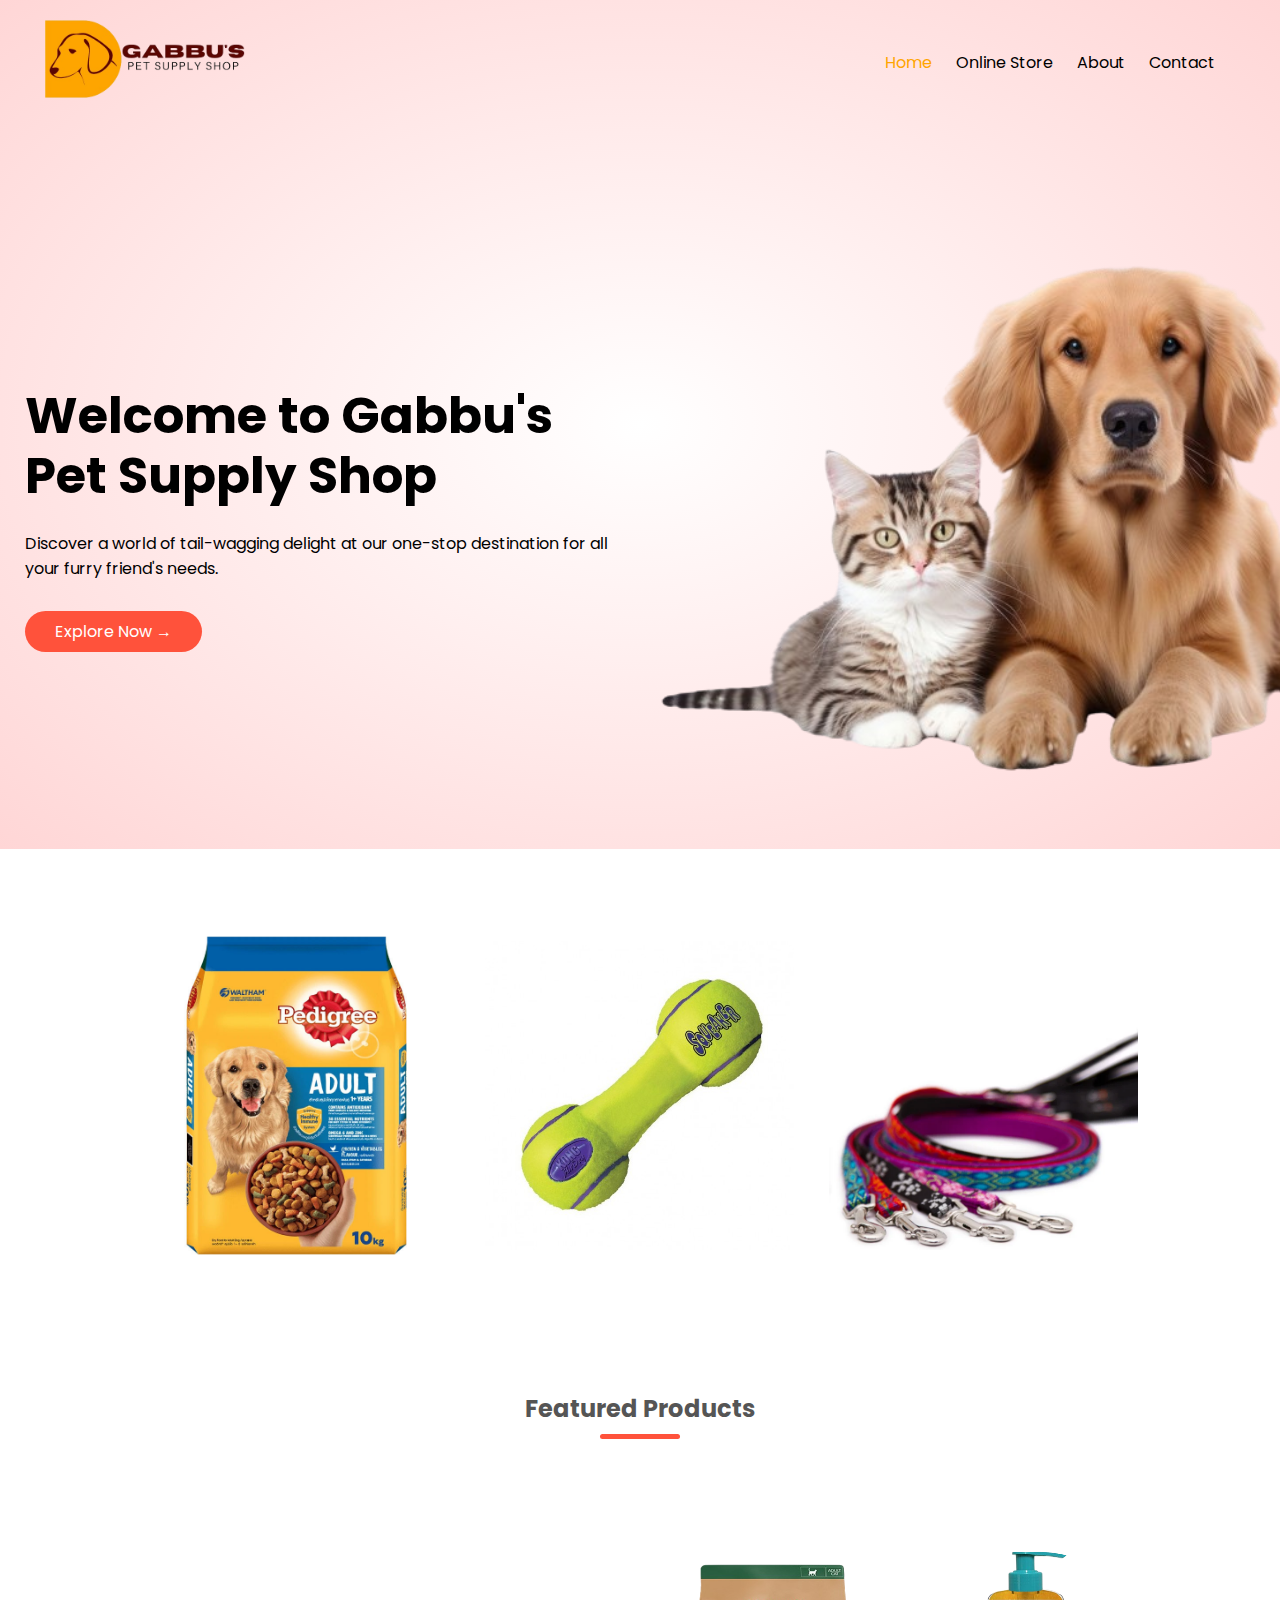
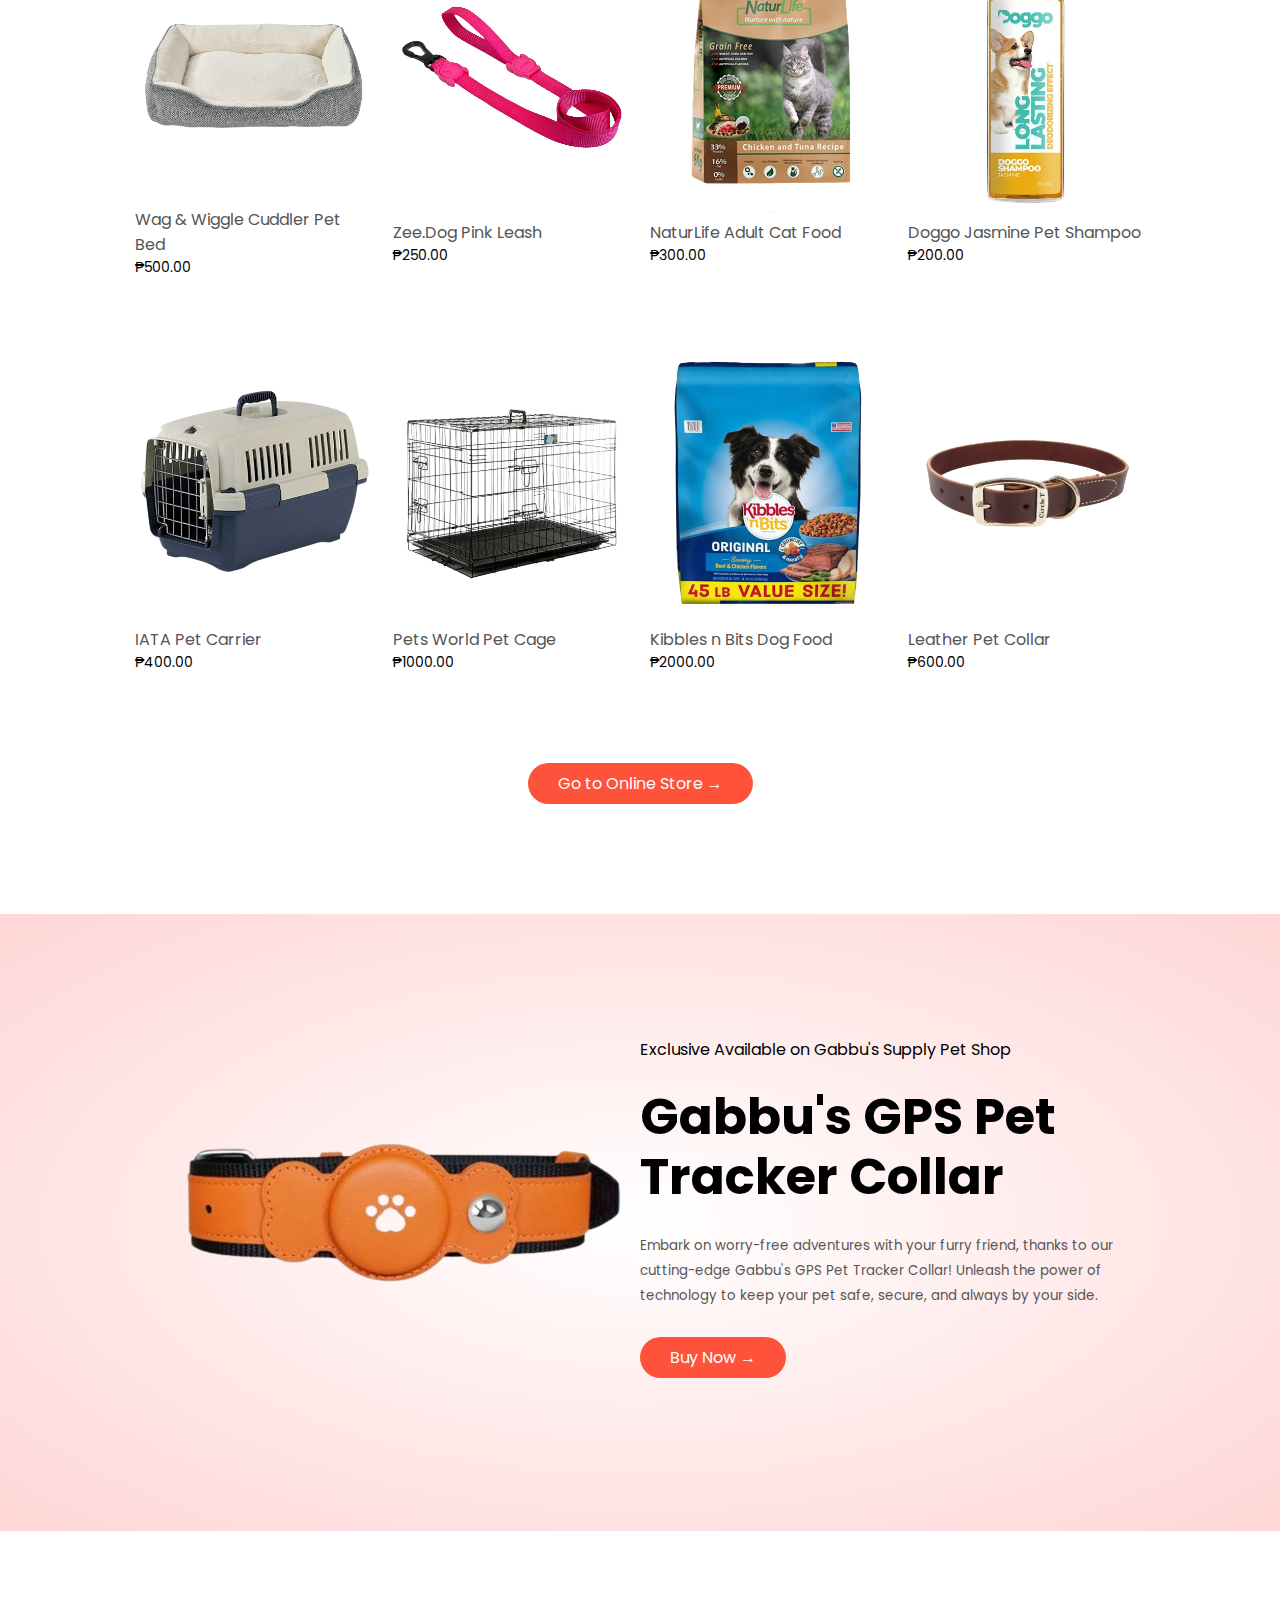
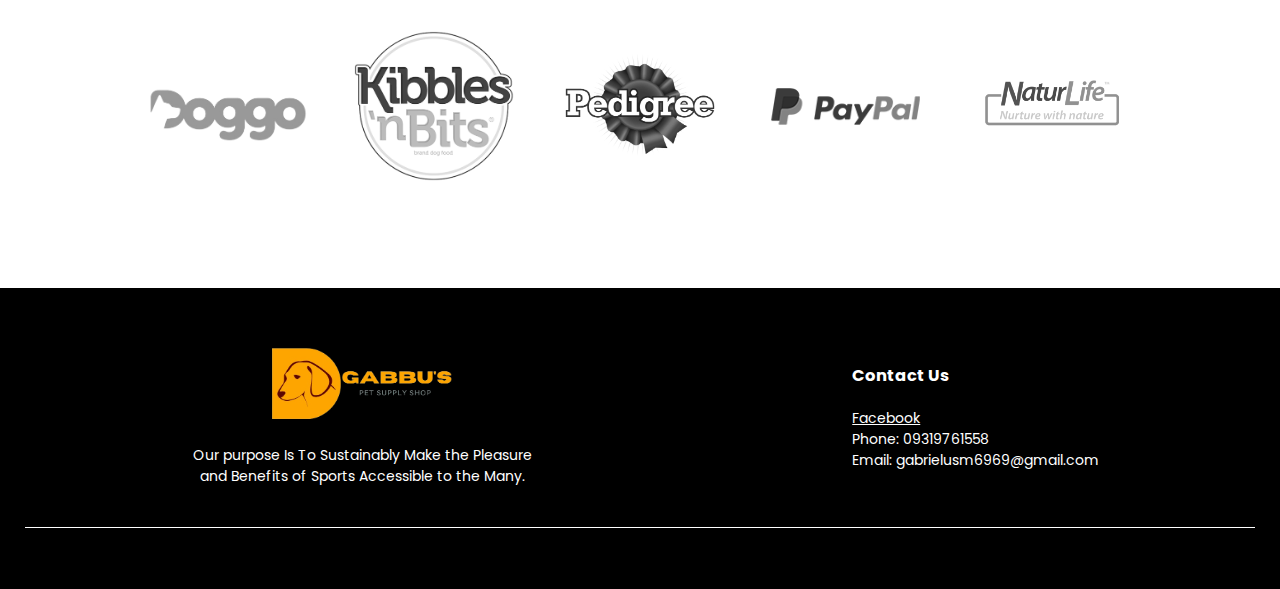
<file: index.html>
<!DOCTYPE html>
<html lang="en">
<head>
    <meta charset="UTF-8">
    <meta name="viewport" content="width=device-width, initial-scale=1.0">
    <title>Website</title>
    <link rel="stylesheet" href="styles.css">
    <link href="https://fonts.googleapis.com/css2?family=Poppins:wght@300;400;500;600;700&display=swap" rel="stylesheet">
</head>
<body>

    <div class="header">
    <div class="container">
        <div class="navbar">
            <div class="logo">
                <a href="index.html"><img src="images/logo.png" width="200px"></a>
            </div>
            <nav>
                <ul id="MenuItems">
                    <li><a href="index.html" style="color:orange">Home</a></li>
                    <li><a href="cart/index.html">Online Store</a></li>
                    <li><a href="about.html">About</a></li>
                    <li><a onclick="scrollToSpot()" class="">Contact</a></li>
                </ul>
            </nav>
        </div>
        <div class="row">
            <div class="col-2">
                <h1>Welcome to Gabbu's <br> Pet Supply Shop</h1>
                <p>Discover a world of tail-wagging delight at our one-stop destination for all your furry friend's needs.</p>
                    <a onclick="scrollToHere()" class="btn">Explore Now &#8594;</a>
            </div>
            <div class="col-2">
                <img src="images/image1.png" width="800px">
            </div>
        </div>
    </div>
    </div>

    <!------ featured categories ------>
        <div class="categories">
            <div class="small-container">
                <div class="row">
                    <div class="col-3">
                        <img src="images/category-1.jpg">
                    </div>
                    <div class="col-3">
                        <img src="images/category-2.jpg">
                    </div>
                    <div class="col-3">
                        <img src="images/category-3.png">
                    </div>
                </div>
            </div>
        </div>
    <!------ featured products ------>
        <div class="small-container">
            <div id="targetSpot"></div>
            <h2 class="title">Featured Products</h2>
            <div class="row">
                <div class="col-4">
                    <img src="images/product-1.png">
                    <h4>Wag & Wiggle Cuddler Pet Bed</h4>
                    <p>₱500.00</p>
                </div>
                <div class="col-4">
                    <img src="images/product-2.png">
                    <h4>Zee.Dog Pink Leash</h4>
                    <p>₱250.00</p>
                </div>
                <div class="col-4">
                    <img src="images/product-3.png">
                    <h4>NaturLife Adult Cat Food</h4>
                    <p>₱300.00</p>
                </div>
                <div class="col-4">
                    <img src="images/product-4.png">
                    <h4>Doggo Jasmine Pet Shampoo</h4>
                    <p>₱200.00</p>
                </div>
                <div class="col-4">
                    <img src="images/product-5.png">
                    <h4>IATA Pet Carrier</h4>
                    <p>₱400.00</p>
                </div>
                <div class="col-4">
                    <img src="images/product-6.png">
                    <h4>Pets World Pet Cage</h4>
                    <p>₱1000.00</p>
                </div>
                <div class="col-4">
                    <img src="images/product-7.png">
                    <h4>Kibbles n Bits Dog Food</h4>
                    <p>₱2000.00</p>
                </div>
                <div class="col-4">
                    <img src="images/product-8.png">
                    <h4>Leather Pet Collar</h4>
                    <p>₱600.00</p>
                </div>
                <a href="cart/index.html" class="btn">Go to Online Store &#8594;</a>
            </div>
        </div>
    <!------ offers ------>
        <div class="offer">
            <div class="small-container">
                <div class="row">
                    <div class="col-2">
                        <img src="images/exclusive.png" class="offer-img" width="550px">
                    </div>
                    <div class="col-2">
                        <p>Exclusive Available on Gabbu's Supply Pet Shop</p>
                        <h1 style="color:black">Gabbu's GPS Pet Tracker Collar</h1>
                        <small>Embark on worry-free adventures with your furry friend, thanks to our cutting-edge Gabbu's GPS Pet Tracker Collar! Unleash the power of technology to keep your pet safe, secure, and always by your side. <br></small>
                        <a href="product-details.html" class="btn">Buy Now &#8594;</a>
                    </div>
                </div>
            </div>
        </div>
    <!------ brands ------>
        <div class="brands">
            <div class="small-container">
                <div class="row">
                    <div class="col-5">
                        <img src="images/logo-godrej.png">
                    </div>
                    <div class="col-5">
                        <img src="images/logo-coca-cola.png">
                    </div>
                    <div class="col-5">
                        <img src="images/logo-oppo.png">
                    </div>
                    <div class="col-5">
                        <img src="images/logo-paypal.png">
                    </div>
                    <div class="col-5">
                        <img src="images/logo-philips.png">
                    </div>
                </div>
            </div>
        </div>
    <!------ footer ------>
        <div class="footer">
            <div id="hereOh"></div>
            <div class="container">
                <div class="row">
                    <div class="footer-col-2">
                        <img src="images/logo-white.png" width="200px">
                        <p>Our purpose Is To Sustainably Make the Pleasure and Benefits of Sports Accessible to the Many. </p>
                    </div>
                    <div class="footer-col-4">
                        <h3>Contact Us</h3>
                        <ul>
                            <li><a href="https://www.facebook.com/Gabbu69" id="myLink" class="link">Facebook</a></li>
                            <li>Phone: 09319761558</li>
                            <li>Email: gabrielusm6969@gmail.com</li>
                        </ul>
                    </div>
                </div>
                <hr>
                <p class="copyright" color="white">Copyright 2023 - Edgardo Gabriel Paclibar</p>
            </div>
        </div>

<!------ js for toggle menu ------>
    <script>
        var MenuItems = document.getElementById("MenuItems");

        MenuItems.style.maxHeight = "0px";


        function menutoggle(){
            if(MenuItems.style.maxHeight == "0px"){
                MenuItems.style.maxHeight = "200px"
            }
            else {
                MenuItems.style.maxHeight = "0px"
            }
        }
    </script>
<!------ js for view offers in header ------>
    <script>
        function scrollToHere() {
        var targetSpot = document.getElementById('targetSpot');
        targetSpot.scrollIntoView({ behavior: 'smooth' });
        }
    </script>
<!------ js for facebook link ------>
    <script>
        document.getElementById('myLink').addEventListener('click', function(e) {e.preventDefault();
        var url = 'https://www.facebook.com/Gabbu69';
        window.open(url, '_blank');
    }); 
    </script>
<!------ js for contact in header ------>
    <script>
        function scrollToSpot() {
        var targetSpot = document.getElementById('hereOh');
        targetSpot.scrollIntoView({ behavior: 'smooth' });
        }
    </script>

</body>
</html>
</file>
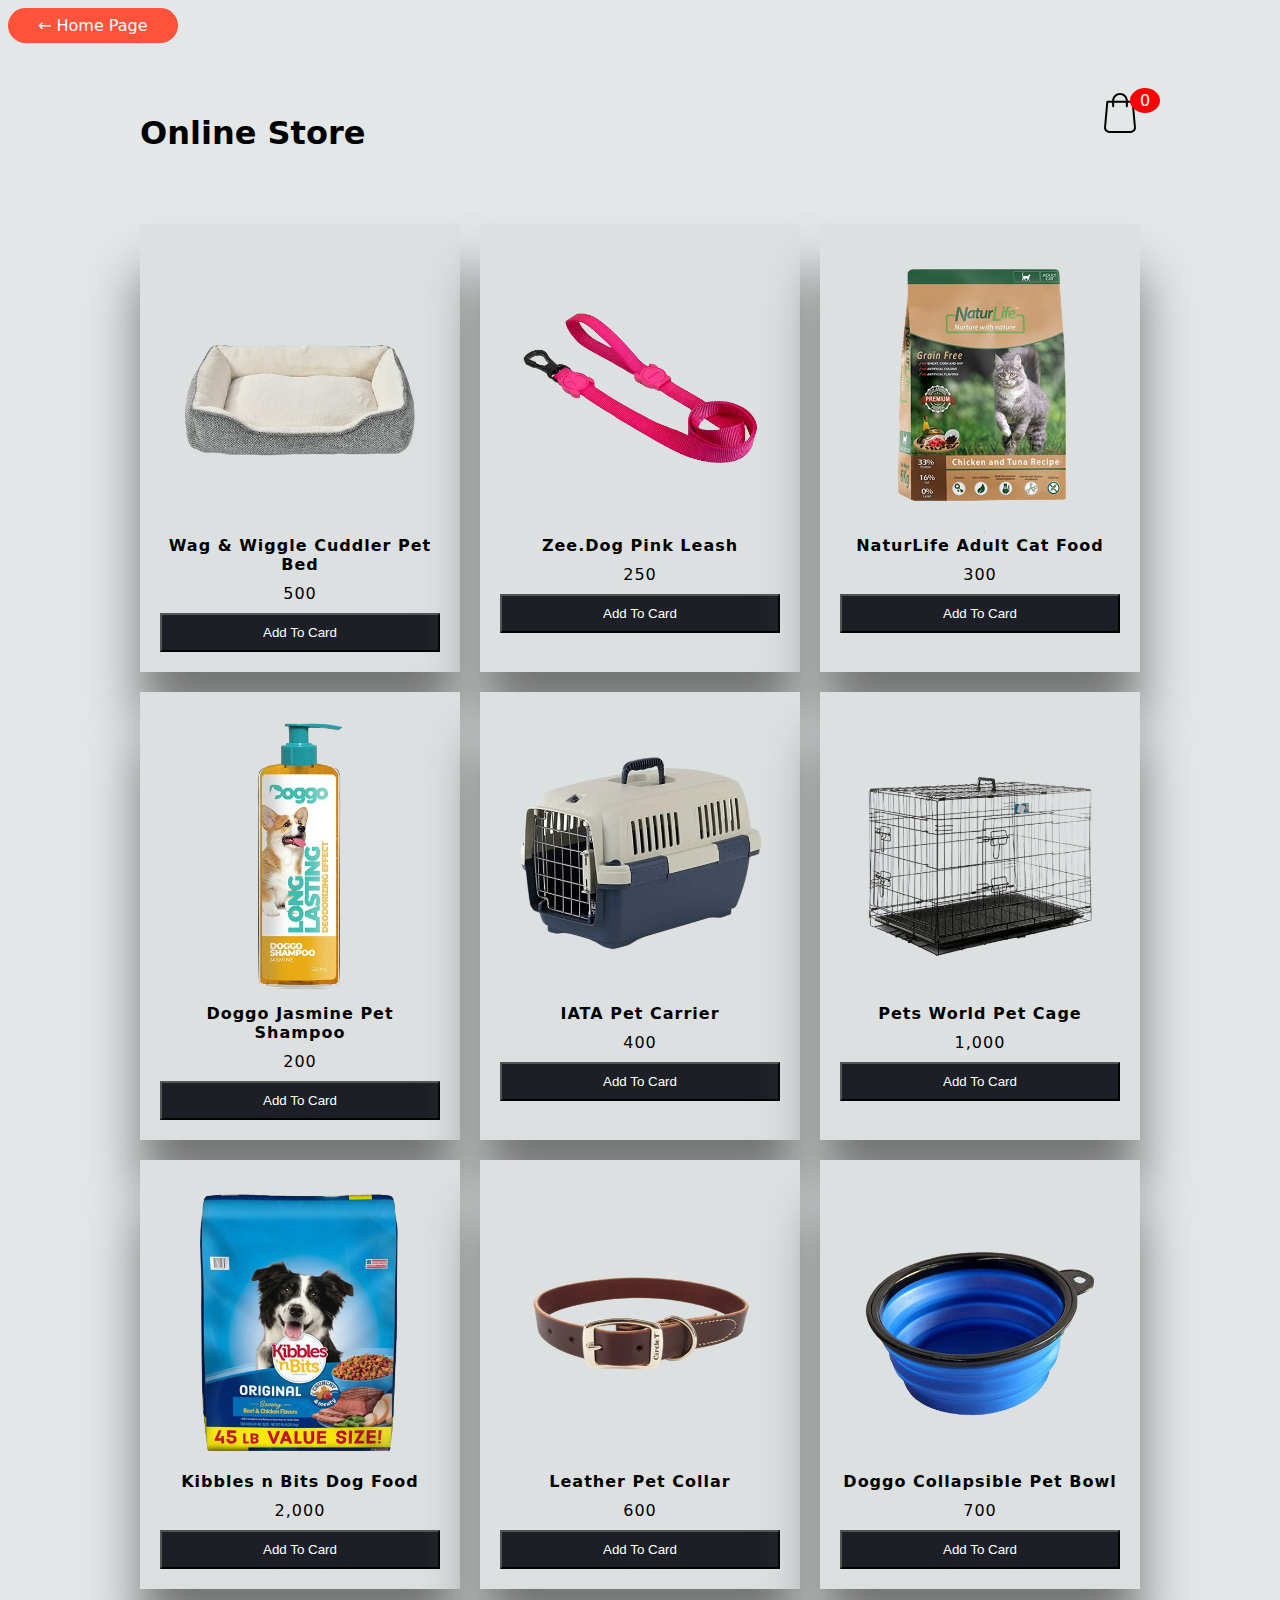
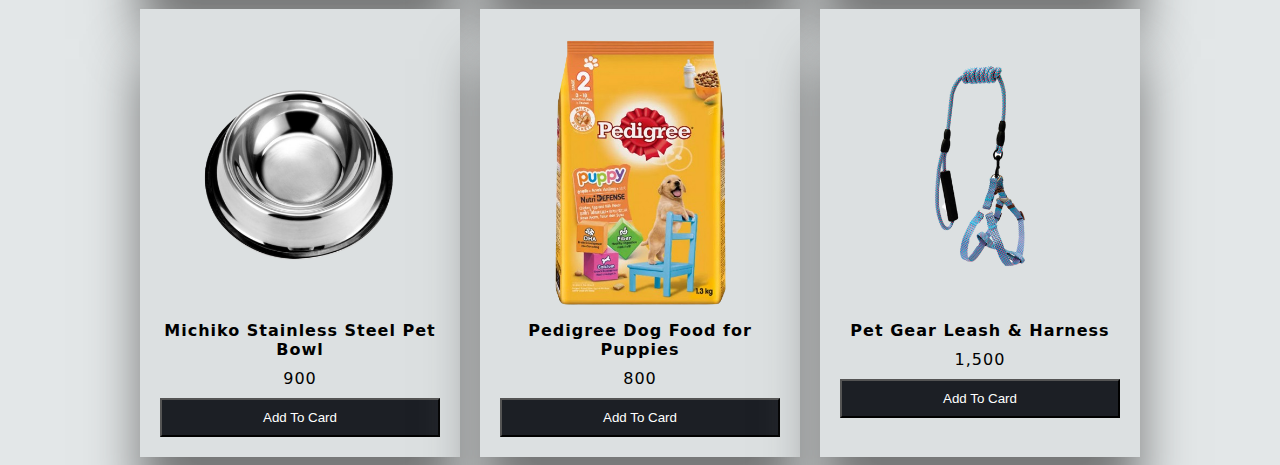
<file: cart/index.html>
<!DOCTYPE html>
<html lang="en">
<head>
    <meta charset="UTF-8">
    <meta http-equiv="X-UA-Compatible" content="IE=edge">
    <meta name="viewport" content="width=device-width, initial-scale=1.0">
    <title>Document</title>
    <link rel="stylesheet" href="style.css">
</head>
<body class="">
    <div class="backButton">
        <a href="../index.html" class="button">&#x2190; Home Page</a>
    </div>
    <div class="container">
        <header>
            <h1>Online Store</h1>
            <div class="shopping">
                <img src="image/shopping.svg">
                <span class="quantity">0</span>
            </div>
        </header>

        <div class="list"></div>

    </div>
    <div class="card">
        <h1>Card</h1>
        <ul class="listCard">
        </ul>
        <div class="checkOut">
            <div class="total" onclick="buttonClicked()" style="cursor: pointer;">Check Out</div>
            <div class="closeShopping">Close</div>
        </div>
    </div>


    <script>
        function buttonClicked() {
            alert("Your Order is Placed, Please wait for it to arrive");
        }
    </script>
    <script src="app.js"></script>
</body>
</html>
</file>
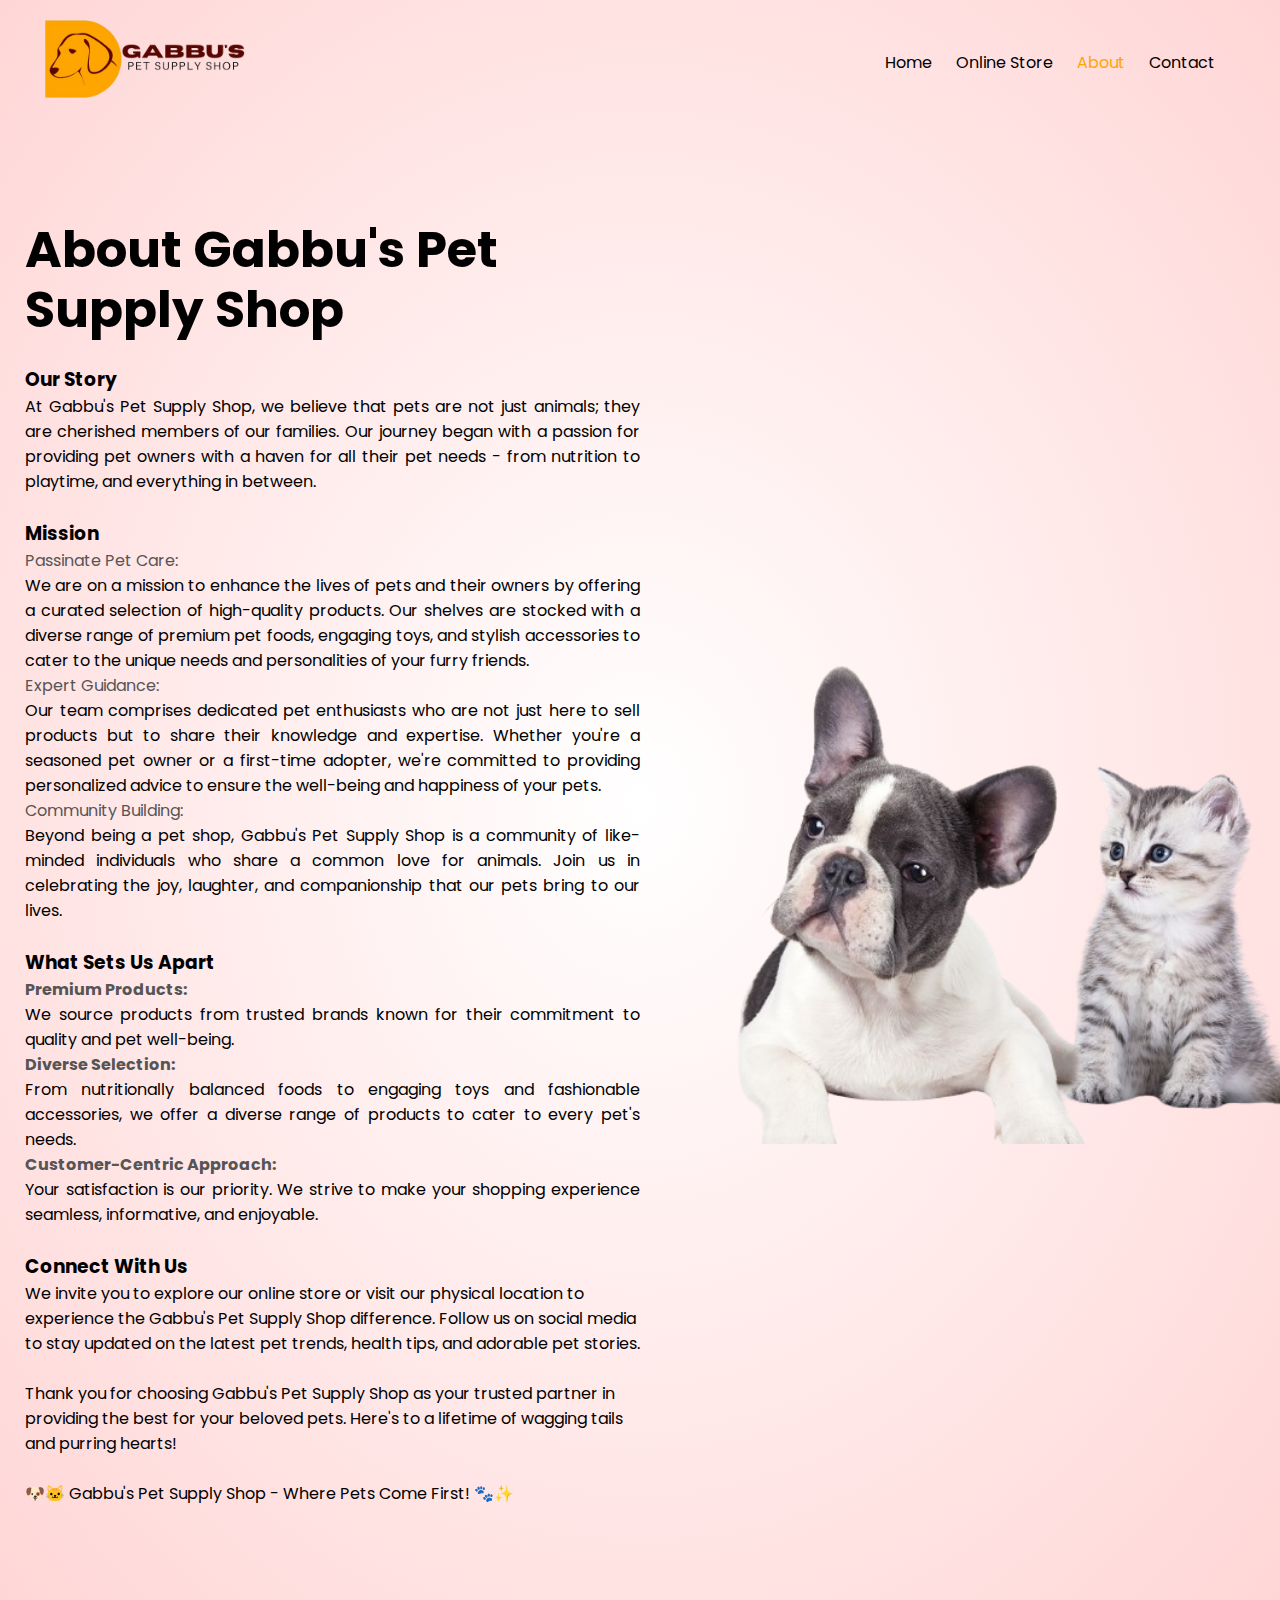
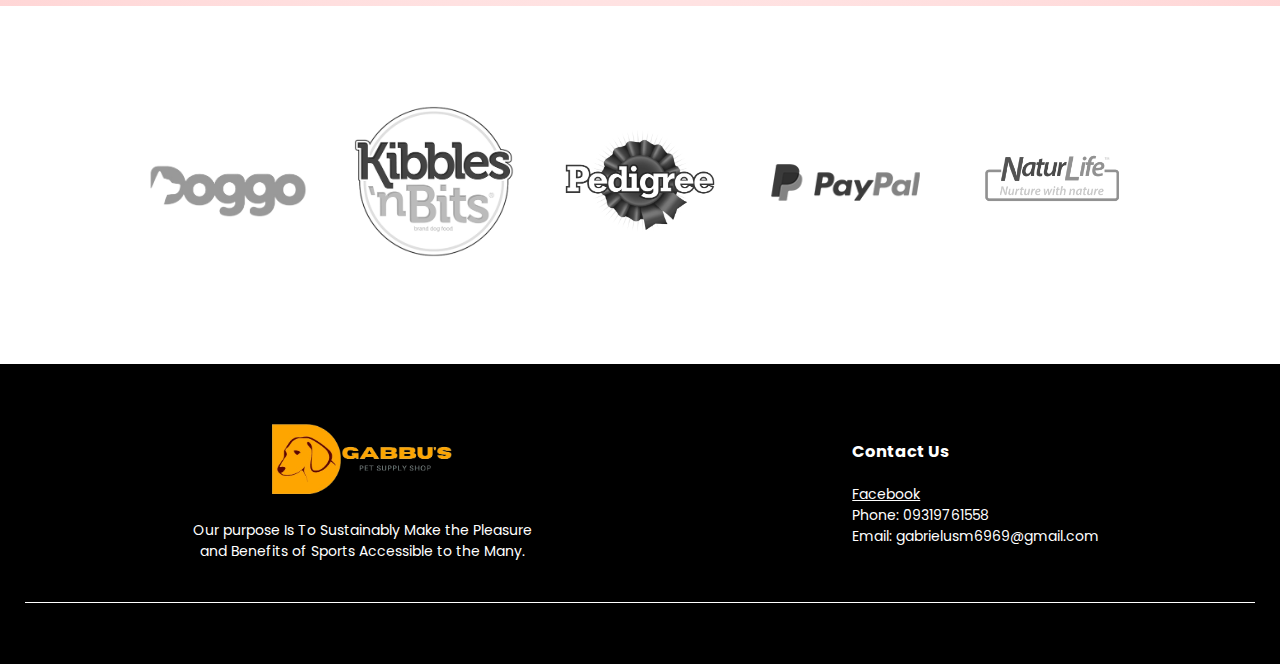
<file: about.html>
<!DOCTYPE html>
<html lang="en">
<head>
    <meta charset="UTF-8">
    <meta name="viewport" content="width=device-width, initial-scale=1.0">
    <title>About</title>
    <link rel="stylesheet" href="styles.css">
    <link href="https://fonts.googleapis.com/css2?family=Poppins:wght@300;400;500;600;700&display=swap" rel="stylesheet">
</head>
<body>

    <div class="header">
    <div class="container">
        <div class="navbar">
            <div class="logo">
                <a href="index.html"><img src="images/logo.png" width="200px"></a>
            </div>
            <nav>
                <ul id="MenuItems">
                    <li><a href="index.html">Home</a></li>
                    <li><a href="cart/index.html">Online Store</a></li>
                    <li><a href="about.html" style="color:orange">About</a></li>
                    <li><a onclick="scrollToSpot()" class="">Contact</a></li>
                </ul>
            </nav>
        </div>
        <div class="row">
            <div class="col-2">
                <h1>About Gabbu's Pet Supply Shop</h1>
                <h3>Our Story</h3>
                <p style="text-align: justify">At Gabbu's Pet Supply Shop, we believe that pets are not just animals; they are cherished members of our families. Our journey began with a passion for providing pet owners with a haven for all their pet needs - from nutrition to playtime, and everything in between.</p>
                <br>
                <h3>Mission</h3>
                <h4>Passinate Pet Care:</h4>
                <p style="text-align: justify">We are on a mission to enhance the lives of pets and their owners by offering a curated selection of high-quality products. Our shelves are stocked with a diverse range of premium pet foods, engaging toys, and stylish accessories to cater to the unique needs and personalities of your furry friends.</p>
                <h4>Expert Guidance:</h4>
                <p style="text-align: justify">Our team comprises dedicated pet enthusiasts who are not just here to sell products but to share their knowledge and expertise. Whether you're a seasoned pet owner or a first-time adopter, we're committed to providing personalized advice to ensure the well-being and happiness of your pets.</p>
                <h4>Community Building:</h4>
                <p style="text-align: justify">Beyond being a pet shop, Gabbu's Pet Supply Shop is a community of like-minded individuals who share a common love for animals. Join us in celebrating the joy, laughter, and companionship that our pets bring to our lives.</p>
                <br>
                <h3>What Sets Us Apart</h3>
                <h4 style="font-weight: bold;">Premium Products: </h4><p style="text-align: justify">We source products from trusted brands known for their commitment to quality and pet well-being.</p>
                <h4 style="font-weight: bold;">Diverse Selection: </h4><p style="text-align: justify">From nutritionally balanced foods to engaging toys and fashionable accessories, we offer a diverse range of products to cater to every pet's needs.</p>
                <h4 style="font-weight: bold;">Customer-Centric Approach: </h4><p style="text-align: justify">Your satisfaction is our priority. We strive to make your shopping experience seamless, informative, and enjoyable.</p>
                <br>
                <h3>Connect With Us</h3>
                <p>We invite you to explore our online store or visit our physical location to experience the Gabbu's Pet Supply Shop difference. Follow us on social media to stay updated on the latest pet trends, health tips, and adorable pet stories.
                    <br><br>
                    Thank you for choosing Gabbu's Pet Supply Shop as your trusted partner in providing the best for your beloved pets. Here's to a lifetime of wagging tails and purring hearts!
                    <br><br>
                    🐶🐱 Gabbu's Pet Supply Shop - Where Pets Come First! 🐾✨</p>
                <br>
                <br>
                <br>
                <br>
            </div>
            <div class="col-2">
                <img src="images/image12.png" width="800px">
            </div>
        </div>
    </div>
    </div>

    <!------ brands ------>
        <div class="brands">
            <div class="small-container">
                <div class="row">
                    <div class="col-5">
                        <img src="images/logo-godrej.png">
                    </div>
                    <div class="col-5">
                        <img src="images/logo-coca-cola.png">
                    </div>
                    <div class="col-5">
                        <img src="images/logo-oppo.png">
                    </div>
                    <div class="col-5">
                        <img src="images/logo-paypal.png">
                    </div>
                    <div class="col-5">
                        <img src="images/logo-philips.png">
                    </div>
                </div>
            </div>
        </div>
    <!------ footer ------>
        <div class="footer">
            <div id="hereOh"></div>
            <div class="container">
                <div class="row">
                    <div class="footer-col-2">
                        <img src="images/logo-white.png" width="200px">
                        <p>Our purpose Is To Sustainably Make the Pleasure and Benefits of Sports Accessible to the Many. </p>
                    </div>
                    <div class="footer-col-4">
                        <h3>Contact Us</h3>
                        <ul>
                            <li><a href="https://www.facebook.com/Gabbu69" id="myLink" class="link">Facebook</a></li>
                            <li>Phone: 09319761558</li>
                            <li>Email: gabrielusm6969@gmail.com</li>
                        </ul>
                    </div>
                </div>
                <hr>
                <p class="copyright" color="white">Copyright 2023 - Edgardo Gabriel Paclibar</p>
            </div>
        </div>

<!------ js for toggle menu ------>
    <script>
        var MenuItems = document.getElementById("MenuItems");

        MenuItems.style.maxHeight = "0px";


        function menutoggle(){
            if(MenuItems.style.maxHeight == "0px"){
                MenuItems.style.maxHeight = "200px"
            }
            else {
                MenuItems.style.maxHeight = "0px"
            }
        }
    </script>
<!------ js for view offers in header ------>
    <script>
        function scrollToHere() {
        var targetSpot = document.getElementById('targetSpot');
        targetSpot.scrollIntoView({ behavior: 'smooth' });
        }
    </script>
<!------ js for facebook link ------>
    <script>
        document.getElementById('myLink').addEventListener('click', function(e) {e.preventDefault();
        var url = 'https://www.facebook.com/Gabbu69';
        window.open(url, '_blank');
    }); 
    </script>
<!------ js for contact in header ------>
    <script>
        function scrollToSpot() {
        var targetSpot = document.getElementById('hereOh');
        targetSpot.scrollIntoView({ behavior: 'smooth' });
        }
    </script>

</body>
</html>
</file>
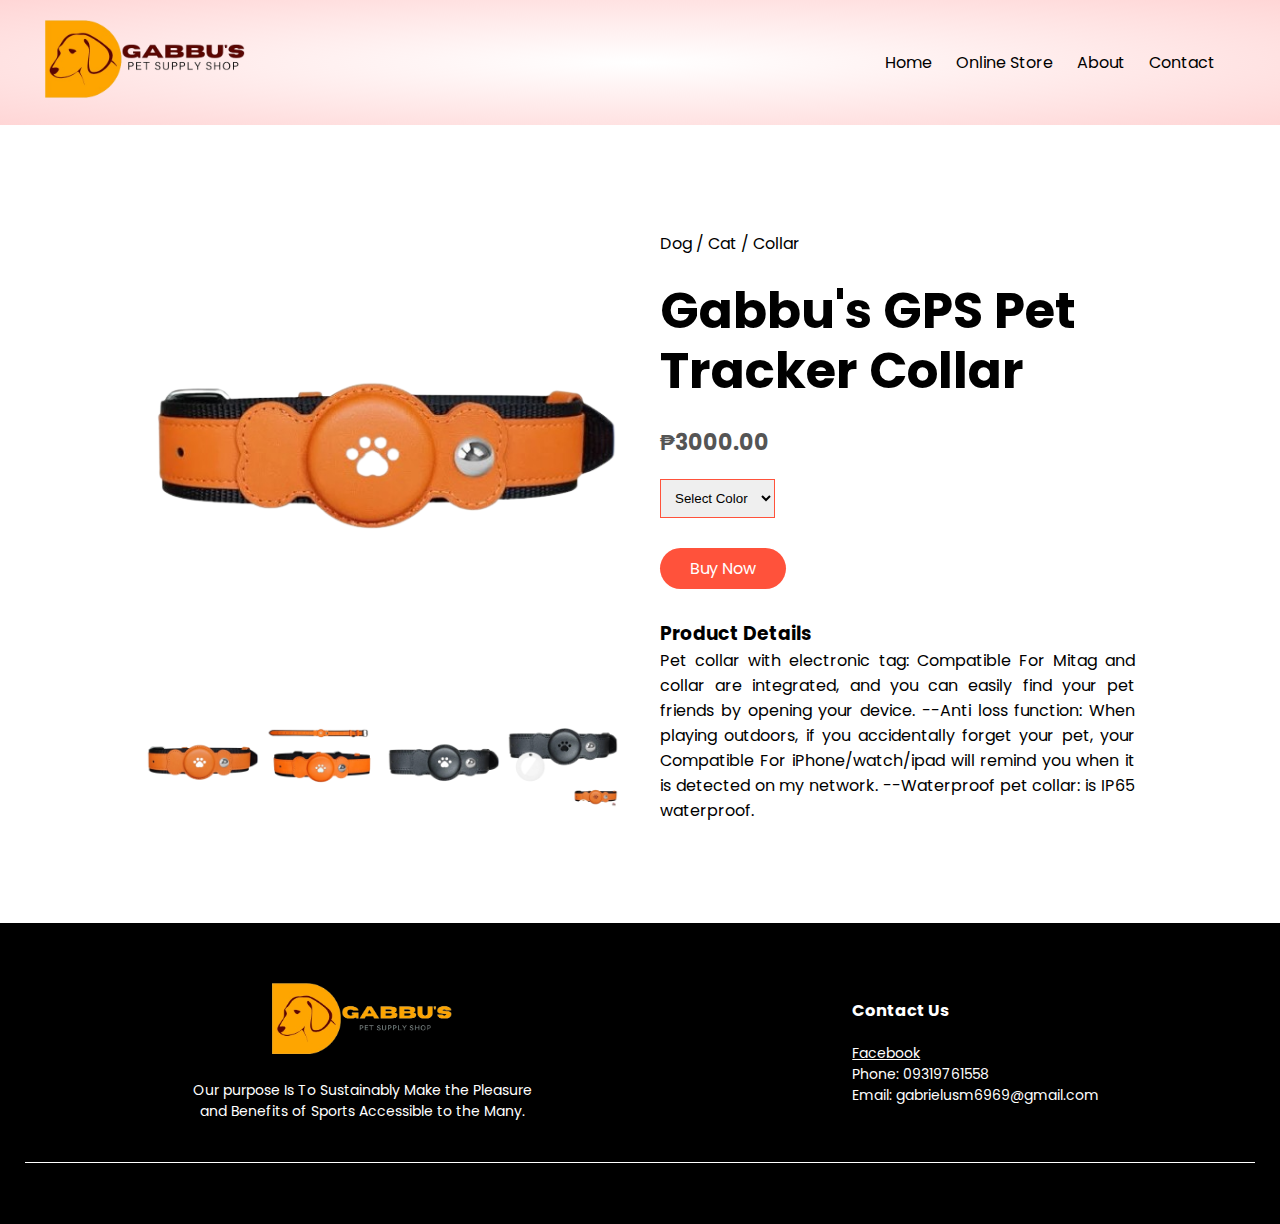
<file: product-details.html>
<!DOCTYPE html>
<html lang="en">
<head>
    <meta charset="UTF-8">
    <meta name="viewport" content="width=device-width, initial-scale=1.0">
    <title>Website</title>
    <link rel="stylesheet" href="styles.css">
    <link href="https://fonts.googleapis.com/css2?family=Poppins:wght@300;400;500;600;700&display=swap" rel="stylesheet">
</head>
<body>

<div class="header">
    <div class="container">
        <div class="navbar">
            <div class="logo">
                <a href="index.html"><img src="images/logo.png" width="200px"></a>
            </div>
            <nav>
                <ul id="MenuItems">
                    <li><a href="index.html">Home</a></li>
                    <li><a href="cart/index.html">Online Store</a></li>
                    <li><a href="about.html">About</a></li>
                    <li><a onclick="scrollToSpot()" class="">Contact</a></li>
                </ul>
            </nav>
        </div>
    </div>
</div>
<!------ single product details ------>
        <div class="small-container single-product">
            <div class="row">
                <div class="col-2">
                    <img src="images/gallery-1.png" width="100%" id="ProductImg">

                    <div class="small-img-row">
                        <div class="small-img-col">
                            <img src="images/gallery-1.png" width="100%" class="small-img">
                        </div>
                        <div class="small-img-col">
                            <img src="images/gallery-2.png" width="100%" class="small-img">
                        </div>
                        <div class="small-img-col">
                            <img src="images/gallery-3.png" width="100%" class="small-img">
                        </div>
                        <div class="small-img-col">
                            <img src="images/gallery-4.png" width="100%" class="small-img">
                        </div>
                    </div>
                </div>
                <div class="col-2">
                    <p>Dog / Cat / Collar</p>
                    <h1>Gabbu's GPS Pet Tracker Collar</h1>
                    <h4>₱3000.00</h4>
                    <select>
                        <option>Select Color</option>
                        <option>Orange</option>
                        <option>Black</option>
                    </select>
                    <a href="" class="btn" onclick="buttonClicked()" style="cursor: pointer;">Buy Now</a>
                    <h3>Product Details</h3>
                    <p style="text-align: justify;">Pet collar with electronic tag: Compatible For Mitag and collar are integrated, and you can easily find your pet friends by opening your device. --Anti loss function: When playing outdoors, if you accidentally forget your pet, your Compatible For iPhone/watch/ipad will remind you when it is detected on my network. --Waterproof pet collar: is IP65 waterproof.</p>
                </div>
            </div>
        </div>

<br>
<br>
<br>

    <!------ footer ------>
    <div class="footer">
        <div id="hereOh"></div>
        <div class="container">
            <div class="row">
                <div class="footer-col-2">
                    <img src="images/logo-white.png" width="200px">
                    <p>Our purpose Is To Sustainably Make the Pleasure and Benefits of Sports Accessible to the Many. </p>
                </div>
                <div class="footer-col-4">
                    <h3>Contact Us</h3>
                    <ul>
                        <li><a href="https://www.facebook.com/Gabbu69" id="myLink" class="link">Facebook</a></li>
                        <li>Phone: 09319761558</li>
                        <li>Email: gabrielusm6969@gmail.com</li>
                    </ul>
                </div>
            </div>
            <hr>
            <p class="copyright" color="white">Copyright 2023 - Edgardo Gabriel Paclibar</p>
        </div>
    </div>

<!------ js for toggle menu ------>
<script>
    var MenuItems = document.getElementById("MenuItems");

    MenuItems.style.maxHeight = "0px";


    function menutoggle(){
        if(MenuItems.style.maxHeight == "0px"){
            MenuItems.style.maxHeight = "200px"
        }
        else {
            MenuItems.style.maxHeight = "0px"
        }
    }
</script>
<!------ js for view offers in header ------>
<script>
    function scrollToHere() {
    var targetSpot = document.getElementById('targetSpot');
    targetSpot.scrollIntoView({ behavior: 'smooth' });
    }
</script>
<!------ js for facebook link ------>
<script>
    document.getElementById('myLink').addEventListener('click', function(e) {e.preventDefault();
    var url = 'https://www.facebook.com/Gabbu69';
    window.open(url, '_blank');
}); 
</script>
<!------ js for contact in header ------>
<script>
    function scrollToSpot() {
    var targetSpot = document.getElementById('hereOh');
    targetSpot.scrollIntoView({ behavior: 'smooth' });
    }
</script>

<!------ js for product gallery ------>
    <script>
        var ProductImg = document.getElementById("ProductImg");
        var SmallImg = document.getElementsByClassName("small-img");

            SmallImg[0].onclick = function(){
                ProductImg.src = SmallImg[0].src;
            }
            SmallImg[1].onclick = function(){
                ProductImg.src = SmallImg[1].src;
            }
            SmallImg[2].onclick = function(){
                ProductImg.src = SmallImg[2].src;
            }
            SmallImg[3].onclick = function(){
                ProductImg.src = SmallImg[3].src;
            }
    </script>
<!------ js for Buy Now button ------>
    <script>
    function buttonClicked() {
        alert("Your Order is Placed, Please wait for it to arrive");
    }
    </script>
</body>
</html>
</file>
<file: styles.css>
*{
    margin: 0;
    padding: 0;
    box-sizing: border-box;
}
body{
    font-family: 'Poppins', sans-serif;
}
.navbar{
    display: flex;
    align-items: center;
    padding: 20px;
}
nav{
    flex: 1;
    text-align: right;
}
nav ul{
    display: inline-block;
    list-style-type: none;
}
nav ul li{
    display: inline-block;
    margin-right: 20px;
    cursor: pointer;
}
a{
    text-decoration: none;
    color: black;
}
li{
    color: white;
}
.container{
    max-width: 1300px;
    margin: auto;
    padding-left: 25px;
    padding-right: 25px;
}
.row{
    display: flex;
    align-items: center;
    flex-wrap: wrap;
    justify-content: space-around;
}
.col-2{
    flex-basis: 50%;
    min-width: 300px;
}
.col-2 img{
    max-width: 120%;
    padding: 50px 0;
}
.col-2 h1{
    font-size: 50px;
    line-height: 60px;
    margin: 25px 0;
    color: black;
}
.col-2 p{
    color: black;
}
.btn{
    display: inline-block;
    background: #ff523b;
    color: #fff;
    padding: 8px 30px;
    margin: 30px 0;
    border-radius: 30px;
    transition: background 0.5s;
}
.btn:hover{
    background: white;
    color: #00131c;
    cursor: pointer;
}
.header{
    background: radial-gradient(#fff,#ffd6d6);
}
.header .row{
    margin-top: 70px;
}
.header1{
    background-color: #ffd6d6;
}
.categories{
    margin: 70px 0;
}
.col-3{
    flex-basis: 30%;
    min-width: 250px;
    margin-bottom: 30px;
}
.col-3 img{
    width: 100%;
}
.small-container{
    max-width: 1080px;
    margin: auto;
    padding-left: 25px;
    padding-right: 25px;
}
.col-4{
    flex-basis: 25%;
    padding: 10px;
    min-width: 200px;
    margin-bottom: 50px;
    transition: transform 0.5s;
}
.col-4 img{
    width: 100%;
}
.title{
    text-align: center;
    margin: 0px auto 80px;
    position: relative;
    line-height: 60px;
    color: #555;
}
.title::after{
    content: '';
    background: #ff523b;
    width: 80px;
    height: 5px;
    border-radius: 5px;
    position: absolute;
    bottom: 0;
    left: 50%;
    transform: translateX(-50%);
}
h4{
    color: #555;
    font-weight: normal;
}
.col-4 p{
    font-size: 14px;
}
.col-4:hover{
    transform: translateY(-5px);
}

/*------ offer ------*/

.offer{
    background: radial-gradient(#fff,#ffd6d6);
    margin-top: 80px;
    padding: 30px 0;
}
.col-2 .offer-img{
    padding: 50px;
}
small{
    color: #555;
}

/*------ brands ------*/
.brands{
    margin: 100px auto;
}
.col-5{
    width: 160px;
}
.col-5 img{
    width: 100%;
    cursor: pointer;
    filter: grayscale(100%);
}
.col-5 img:hover{
    filter: grayscale(0);
}
/*------ footer ------*/
.footer{
    background: #000;
    color: 8a8a8a;
    font-size: 14px;
    padding: 60px 0 20px;
}
.footer p{
    color: 8a8a8a;
}
.footer h3{
    color: #fff;
    margin-bottom: 20px;
}
.footer-col-2, .footer-col-4{
    min-width: 250px;
    margin-bottom: 20px;
}
.footer-col-2{
    flex-basis: 30%;
    text-align: center;
    color: white;
}
.footer-col-2 img{
    width: 180px;
    margin-bottom: 20px;
}
.footer-col-4 ul li a{
    color: white;
    text-decoration: underline;
}
ul{
    list-style-type: none;
}
.app-logo{
    margin-top: 20px;
}
.app-logo img{
    width: 140px;
}
.footer hr{
    border: none;
    background: white;
    height: 1px;
    margin: 20px 0;
}
.copyright{
    text-align: center;
}
.menu-icon{
    width: 28px;
    margin-left: 20px;
    display: none;
}

/*------ media query for menu ------*/
@media only screen and (max-width: 800px){
    nav ul{
        position: absolute;
        top: 70px;
        left: 0;
        background: #333;
        width: 100%;
        overflow: hidden;
        transition: max-height 0.5s;
    }
    nav ul li{
        display: block;
        margin-right: 50px;
        margin-top: 10px;
        margin-bottom: 10px;
    }
    nav ul li a{
        color: #fff;
    }
    .menu-icon{
        display: block;
        cursor: pointer;
    }
}

/*------ media query for less than 600 screen size ------*/
@media only screen and (max-width: 600px){
    .row{
        text-align: center;
    }
    .col-2, .col-3, .col-4{
        flex-basis: 100%;
    }
    .single-product .row{
        text-align: left;
    }
    .single-product .col-2{
        padding: 20px 0;
    }
    .single-product h1{
        font-size: 30px;
        line-height: 32px;
    }
    .cart-info p{
        display:none;
    }
}

/*------ all products page ------*/
.row-2{
    justify-content: space-between;
    margin: 100px auto 50px;
}
select{
    border: 1px solid #ff523b;
    padding: 5px;
}
select:focus{
    outline: none;
}
.page-btn{
    margin: 0 auto 80px;
}
.page-btn span{
    display: inline-block;
    border: 1px solid #ff523b;
    margin-left: 10px;
    width: 40px;
    height: 40px;
    text-align: center;
    line-height: 40px;
    cursor: pointer;
}
.page-btn span:hover{
    background: #ff523b;
    color: #fff; 
}

/*------ single product details ------*/
.single-product{
    margin-top: 80px;
}
.single-product .col-2 img{
    padding: 0;
}
.single-product .col-2{
    padding: 20px;
}
.single-product h4{
    margin: 20px 0;
    font-size: 22px;
    font-weight: bold;
}
.single-product select{
    display: block;
    padding: 10px;
    margin-top: 20px;
}
.single-product input{
    width: 50px;
    height: 40px;
    padding-left: 10px;
    font-size: 20px;
    margin-right: 10px;
    border: 1px solid #ff523b;
}
input:focus{
    outline: none;
}
.small-img-row{
    display: flex;
    justify-content: space-between;
}
.small-img-col{
    flex-basis: 24%;
    cursor: pointer;
}
/*------ cart items ------*/
.cart-page{
    margin: 80px auto;
}
table{
    width: 100%;
    border-collapse: collapse;
}
.cart-info{
    display: flex;
    flex-wrap: wrap;
}
th{
    text-align: left;
    padding: 5px;
    color: #fff;
    background: #ff523b;
    font-weight: normal;
}
td{
    padding: 10px 5px;
}
td input{ 
    width: 40px;
    height: 30px;
    padding: 5px;
}
td a{
    color: #ff523b;
    font-size: 12px;
}
td img{
    width: 80px;
    height: 80px;
    margin-right: 10px;
}
.total-price{
    display: flex;
    justify-content: flex-end;
}
.total-price table{
    border-top: 3px solid #ff523b;
    width: 100%;
    max-width: 400px;
}
td:last-child{
    text-align: right;
}
th:last-child{
    text-align: right;
}
</file>
<file: cart/style.css>
body{
    background-color: #E3E7E8;
    font-family: system-ui;
}
.container{
    width: 1000px;
    margin: auto;
    transition: 0.5s;
}
header{
    display: grid;
    grid-template-columns: 1fr 50px;
    margin-top: 50px;
}
header .shopping{
    position: relative;
    text-align: right;
}
header .shopping img{
    width: 40px;
}
header .shopping span{
    background: red;
    border-radius: 50%;
    display: flex;
    justify-content: center;
    align-items: center;
    color: #fff;
    position: absolute;
    top: -5px;
    left: 80%;
    padding: 3px 10px;
}
.button{
    border: none;
    display: inline-block;
    background: #ff523b;
    color: #fff;
    padding: 8px 30px;
    margin: 0px 0;
    border-radius: 30px;
    transition: background 0.5s;
    text-decoration: none;
}
.button:hover{
    background: white;
    color: #00131c;
    cursor: pointer;
}
.list{
    display: grid;
    grid-template-columns: repeat(3, 1fr);
    column-gap: 20px;
    row-gap: 20px;
    margin-top: 50px;
}
.list .item{
    text-align: center;
    background-color: #DCE0E1;
    padding: 20px;
    box-shadow: 0 50px 50px #757676;
    letter-spacing: 1px;
}
.list .item img{
    width: 90%;
    object-fit: cover;
}
.list .item .title{
    font-weight: 600;
}
.list .item .price{
    margin: 10px;
}
.list .item button{
    background-color: #1C1F25;
    color: #fff;
    width: 100%;
    padding: 10px;
}
.card{
    position: fixed;
    top:0;
    left: 100%;
    width: 500px;
    background-color: #453E3B;
    height: 100vh;
    transition: 0.5s;
}
.active .card{
    left: calc(100% - 500px);
}
.active .container{
   transform: translateX(-200px);
}
.card h1{
    color: #E8BC0E;
    font-weight: 100;
    margin: 0;
    padding: 0 20px;
    height: 80px;
    display: flex;
    align-items: center;
}
.card .checkOut{
    position: absolute;
    bottom: 0;
    width: 100%;
    display: grid;
    grid-template-columns: repeat(2, 1fr);

}
.card .checkOut div{
    background-color: #E8BC0E;
    width: 100%;
    height: 70px;
    display: flex;
    justify-content: center;
    align-items: center;
    font-weight: bold;
    cursor: pointer;
}
.card .checkOut div:nth-child(2){
    background-color: #1C1F25;
    color: #fff;
}
.listCard li{
    display: grid;
    grid-template-columns: 100px repeat(3, 1fr);
    color: #fff;
    row-gap: 10px;
}
.listCard li div{
    display: flex;
    justify-content: center;
    align-items: center;
}
.listCard li img{
    width: 90%;
}
.listCard li button{
    background-color: #fff5;
    border: none;
}
.listCard .count{
    margin: 0 10px;
}
</file>
